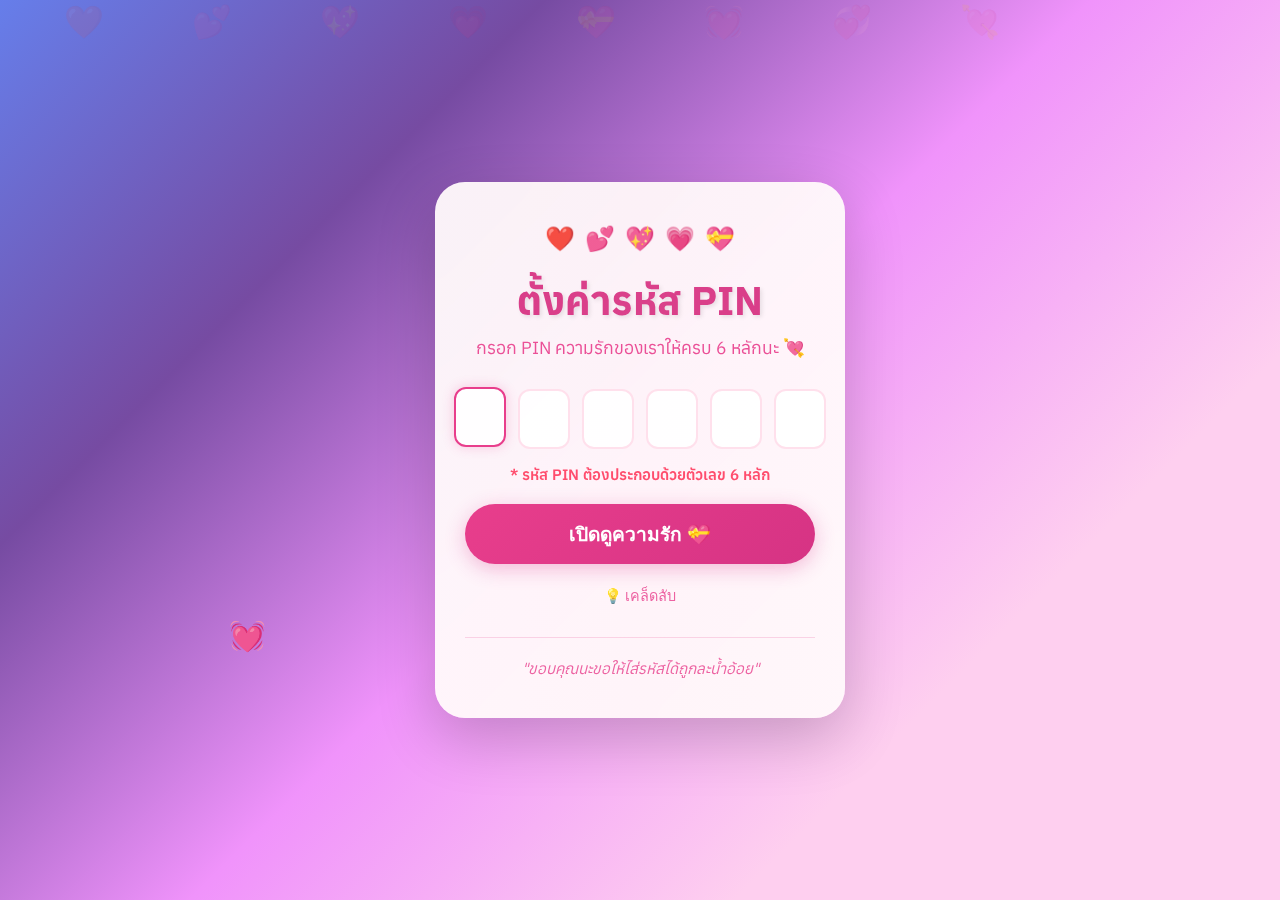
<file: baby-master/index.html>
<!DOCTYPE html>
<html lang="th">

<head>
    <meta charset="UTF-8">
    <meta name="viewport" content="width=device-width, initial-scale=1.0">
    <title>💕 ป้อนรหัสรัก 💕</title>
    <link rel="stylesheet" href="login.css">
    <link href="https://fonts.googleapis.com/css2?family=Anuphan:wght@300;400;600;700&display=swap" rel="stylesheet">
</head>

<body>
    <div class="login-container">
        <div class="login-box">
            <div class="heart-rain">
                <div class="heart">❤️</div>
                <div class="heart">💕</div>
                <div class="heart">💖</div>
                <div class="heart">💗</div>
                <div class="heart">💝</div>
            </div>

            <h1 class="login-title">ตั้งค่ารหัส <span class="pin-highlight">PIN</span></h1>
            <p class="login-subtitle">กรอก PIN ความรักของเราให้ครบ 6 หลักนะ 💘</p>

            <form id="loginForm" class="login-form" autocomplete="off">
                <div class="pin-group" aria-label="กรอก PIN 6 หลัก">
                    <input type="password" inputmode="numeric" maxlength="1" class="pin-input" data-index="0"
                        aria-label="หลักที่ 1">
                    <input type="password" inputmode="numeric" maxlength="1" class="pin-input" data-index="1"
                        aria-label="หลักที่ 2">
                    <input type="password" inputmode="numeric" maxlength="1" class="pin-input" data-index="2"
                        aria-label="หลักที่ 3">
                    <input type="password" inputmode="numeric" maxlength="1" class="pin-input" data-index="3"
                        aria-label="หลักที่ 4">
                    <input type="password" inputmode="numeric" maxlength="1" class="pin-input" data-index="4"
                        aria-label="หลักที่ 5">
                    <input type="password" inputmode="numeric" maxlength="1" class="pin-input" data-index="5"
                        aria-label="หลักที่ 6">
                    <input type="hidden" id="password" name="password" required>
                </div>
                <p class="pin-hint">* รหัส PIN ต้องประกอบด้วยตัวเลข 6 หลัก</p>

                <button type="submit" class="login-btn">
                    <span>เปิดดูความรัก 💝</span>
                </button>

                <div id="errorMessage" class="error-message hidden">
                    รหัสไม่ถูกต้อง ลองใหม่นะ 🥺
                </div>

                <div class="hint">
                    <button type="button" id="hintBtn" class="hint-btn">
                        💡 เคล็ดลับ
                    </button>
                    <div id="hintText" class="hint-text hidden">
                        คบกันวันไหนเดือนไหนปีไหน
                    </div>
                </div>
            </form>

            <div class="love-quote">
                <p>"ขอบคุณนะขอให้ไส่รหัสได้ถูกละน้ำอ้อย"</p>
            </div>
        </div>

        <div class="floating-hearts">
            <div class="floating-heart">❤️</div>
            <div class="floating-heart">💕</div>
            <div class="floating-heart">💖</div>
            <div class="floating-heart">💗</div>
            <div class="floating-heart">💝</div>
            <div class="floating-heart">💓</div>
            <div class="floating-heart">💞</div>
            <div class="floating-heart">💘</div>
        </div>
    </div>

    <script src="login.js"></script>
</body>

</html>
</file>
<file: baby-master/login.css>
* {
    margin: 0;
    padding: 0;
    box-sizing: border-box;
}

body {
    font-family: 'Anuphan', sans-serif;
    background: linear-gradient(135deg, #667eea 0%, #764ba2 25%, #f093fb 50%, #fecfef 75%, #fecfef 100%);
    min-height: 100vh;
    display: flex;
    align-items: center;
    justify-content: center;
    overflow: hidden;
    position: relative;
}

.login-container {
    width: 100%;
    max-width: 450px;
    padding: 20px;
    position: relative;
    z-index: 1;
}

.login-box {
    background: rgba(255, 255, 255, 0.95);
    border-radius: 30px;
    padding: 40px 30px;
    box-shadow: 0 20px 60px rgba(0, 0, 0, 0.2);
    backdrop-filter: blur(10px);
    text-align: center;
    position: relative;
    overflow: hidden;
    animation: slideIn 0.8s ease;
}

.login-box::before {
    content: '';
    position: absolute;
    top: -50%;
    left: -50%;
    width: 200%;
    height: 200%;
    background: linear-gradient(45deg, transparent, rgba(255, 182, 193, 0.1), transparent);
    transform: rotate(45deg);
    animation: shimmer 3s infinite;
}

.heart-rain {
    display: flex;
    justify-content: center;
    gap: 10px;
    margin-bottom: 20px;
}

.heart-rain .heart {
    font-size: 1.5rem;
    animation: bounce 2s ease-in-out infinite;
}

.heart-rain .heart:nth-child(2) { animation-delay: 0.2s; }
.heart-rain .heart:nth-child(3) { animation-delay: 0.4s; }
.heart-rain .heart:nth-child(4) { animation-delay: 0.6s; }
.heart-rain .heart:nth-child(5) { animation-delay: 0.8s; }

.login-title {
    font-size: 2.5rem;
    color: #d63384;
    margin-bottom: 10px;
    text-shadow: 2px 2px 4px rgba(0,0,0,0.1);
    animation: heartbeat 1.5s ease infinite;
}

.login-subtitle {
    font-size: 1.1rem;
    color: #e83e8c;
    margin-bottom: 30px;
    opacity: 0.9;
}

.login-form {
    position: relative;
    z-index: 1;
}

.pin-group {
    display: flex;
    justify-content: center;
    gap: 12px;
    margin-bottom: 15px;
}

.pin-input {
    width: 52px;
    height: 60px;
    border-radius: 12px;
    border: 2px solid #ffe0ec;
    background: rgba(255, 255, 255, 0.9);
    text-align: center;
    font-size: 1.6rem;
    color: #d63384;
    transition: all 0.2s ease;
    outline: none;
}

.pin-input:focus {
    border-color: #e83e8c;
    box-shadow: 0 0 12px rgba(232, 62, 140, 0.25);
    transform: translateY(-2px);
}

.pin-input[type="password"]::-ms-reveal,
.pin-input[type="password"]::-ms-clear {
    display: none;
}

.pin-highlight {
    color: #d63384;
}

.pin-hint {
    margin-bottom: 20px;
    font-size: 0.95rem;
    color: #ff4d6d;
    opacity: 1;
    font-weight: 600;
}

.input-group {
    position: relative;
    margin-bottom: 25px;
}

.input-group input {
    width: 100%;
    padding: 15px 50px 15px 20px;
    font-size: 1.1rem;
    border: 2px solid #ffe0ec;
    border-radius: 50px;
    background: rgba(255, 255, 255, 0.9);
    transition: all 0.3s ease;
    outline: none;
    color: #333;
}

.input-group input::placeholder {
    color: #e83e8c;
    opacity: 0.7;
}

.input-group input:focus {
    border-color: #e83e8c;
    box-shadow: 0 0 20px rgba(232, 62, 140, 0.2);
    transform: translateY(-2px);
}

.input-icon {
    position: absolute;
    right: 20px;
    top: 50%;
    transform: translateY(-50%);
    font-size: 1.3rem;
    animation: shake 2s ease-in-out infinite;
}

.login-btn {
    width: 100%;
    padding: 15px;
    font-size: 1.2rem;
    font-weight: 600;
    color: white;
    background: linear-gradient(135deg, #e83e8c 0%, #d63384 100%);
    border: none;
    border-radius: 50px;
    cursor: pointer;
    transition: all 0.3s ease;
    box-shadow: 0 5px 20px rgba(214, 51, 132, 0.3);
    position: relative;
    overflow: hidden;
}

.login-btn::before {
    content: '';
    position: absolute;
    top: 50%;
    left: 50%;
    width: 0;
    height: 0;
    border-radius: 50%;
    background: rgba(255, 255, 255, 0.3);
    transform: translate(-50%, -50%);
    transition: width 0.6s, height 0.6s;
}

.login-btn:hover {
    transform: translateY(-3px);
    box-shadow: 0 8px 30px rgba(214, 51, 132, 0.5);
}

.login-btn:active::before {
    width: 300px;
    height: 300px;
}

.error-message {
    margin-top: 15px;
    padding: 10px;
    background: rgba(255, 107, 107, 0.1);
    color: #ff6b6b;
    border-radius: 10px;
    font-size: 0.95rem;
    opacity: 0;
    transform: translateY(-10px);
    transition: all 0.3s ease;
}

.error-message.show {
    opacity: 1;
    transform: translateY(0);
}

.hint {
    margin-top: 20px;
}

.hint-btn {
    background: none;
    border: none;
    color: #e83e8c;
    font-size: 0.9rem;
    cursor: pointer;
    transition: all 0.3s ease;
    opacity: 0.8;
}

.hint-btn:hover {
    opacity: 1;
    transform: scale(1.1);
}

.hint-text {
    margin-top: 10px;
    padding: 10px;
    background: rgba(255, 182, 193, 0.1);
    color: #d63384;
    border-radius: 10px;
    font-size: 0.9rem;
    opacity: 0;
    transform: translateY(-10px);
    transition: all 0.3s ease;
}

.hint-text.show {
    opacity: 1;
    transform: translateY(0);
}

.love-quote {
    margin-top: 30px;
    padding-top: 20px;
    border-top: 1px solid rgba(232, 62, 140, 0.2);
}

.love-quote p {
    font-style: italic;
    color: #e83e8c;
    font-size: 0.95rem;
    opacity: 0.8;
}

/* Floating Hearts Background */
.floating-hearts {
    position: fixed;
    top: 0;
    left: 0;
    width: 100%;
    height: 100%;
    pointer-events: none;
    z-index: 0;
}

.floating-heart {
    position: absolute;
    font-size: 2rem;
    opacity: 0.1;
    animation: floatUp 20s linear infinite;
}

.floating-heart:nth-child(1) { left: 5%; animation-delay: 0s; animation-duration: 15s; }
.floating-heart:nth-child(2) { left: 15%; animation-delay: 2s; animation-duration: 18s; }
.floating-heart:nth-child(3) { left: 25%; animation-delay: 4s; animation-duration: 20s; }
.floating-heart:nth-child(4) { left: 35%; animation-delay: 6s; animation-duration: 17s; }
.floating-heart:nth-child(5) { left: 45%; animation-delay: 8s; animation-duration: 19s; }
.floating-heart:nth-child(6) { left: 55%; animation-delay: 10s; animation-duration: 16s; }
.floating-heart:nth-child(7) { left: 65%; animation-delay: 12s; animation-duration: 21s; }
.floating-heart:nth-child(8) { left: 75%; animation-delay: 14s; animation-duration: 18s; }
.floating-heart:nth-child(9) { left: 85%; animation-delay: 16s; animation-duration: 15s; }
.floating-heart:nth-child(10) { left: 95%; animation-delay: 18s; animation-duration: 20s; }

/* Animations */
@keyframes slideIn {
    from {
        opacity: 0;
        transform: translateY(-50px) scale(0.9);
    }
    to {
        opacity: 1;
        transform: translateY(0) scale(1);
    }
}

@keyframes heartbeat {
    0%, 100% { transform: scale(1); }
    50% { transform: scale(1.05); }
}

@keyframes bounce {
    0%, 100% { transform: translateY(0); }
    50% { transform: translateY(-10px); }
}

@keyframes shake {
    0%, 100% { transform: translateY(-50%) rotate(0deg); }
    25% { transform: translateY(-50%) rotate(-10deg); }
    75% { transform: translateY(-50%) rotate(10deg); }
}

@keyframes floatUp {
    0% {
        transform: translateY(100vh) rotate(0deg);
        opacity: 0;
    }
    10% {
        opacity: 0.1;
    }
    90% {
        opacity: 0.1;
    }
    100% {
        transform: translateY(-100px) rotate(360deg);
        opacity: 0;
    }
}

@keyframes shimmer {
    0% { transform: translateX(-100%) translateY(-100%) rotate(45deg); }
    100% { transform: translateX(100%) translateY(100%) rotate(45deg); }
}

/* Mobile Responsiveness */
@media (max-width: 480px) {
    .login-container {
        padding: 15px;
    }
    
    .login-box {
        padding: 30px 20px;
    }
    
    .login-title {
        font-size: 2rem;
    }
    
    .login-subtitle {
        font-size: 1rem;
    }
    
    .pin-group {
        gap: 8px;
    }

    .pin-input {
        width: 44px;
        height: 56px;
        font-size: 1.4rem;
    }
    
    .login-btn {
        font-size: 1.1rem;
        padding: 12px;
    }
    
    .heart-rain .heart {
        font-size: 1.2rem;
    }
    
    .floating-heart {
        font-size: 1.5rem;
    }
}

/* Utility Classes */
.hidden {
    display: none;
}
</file>
